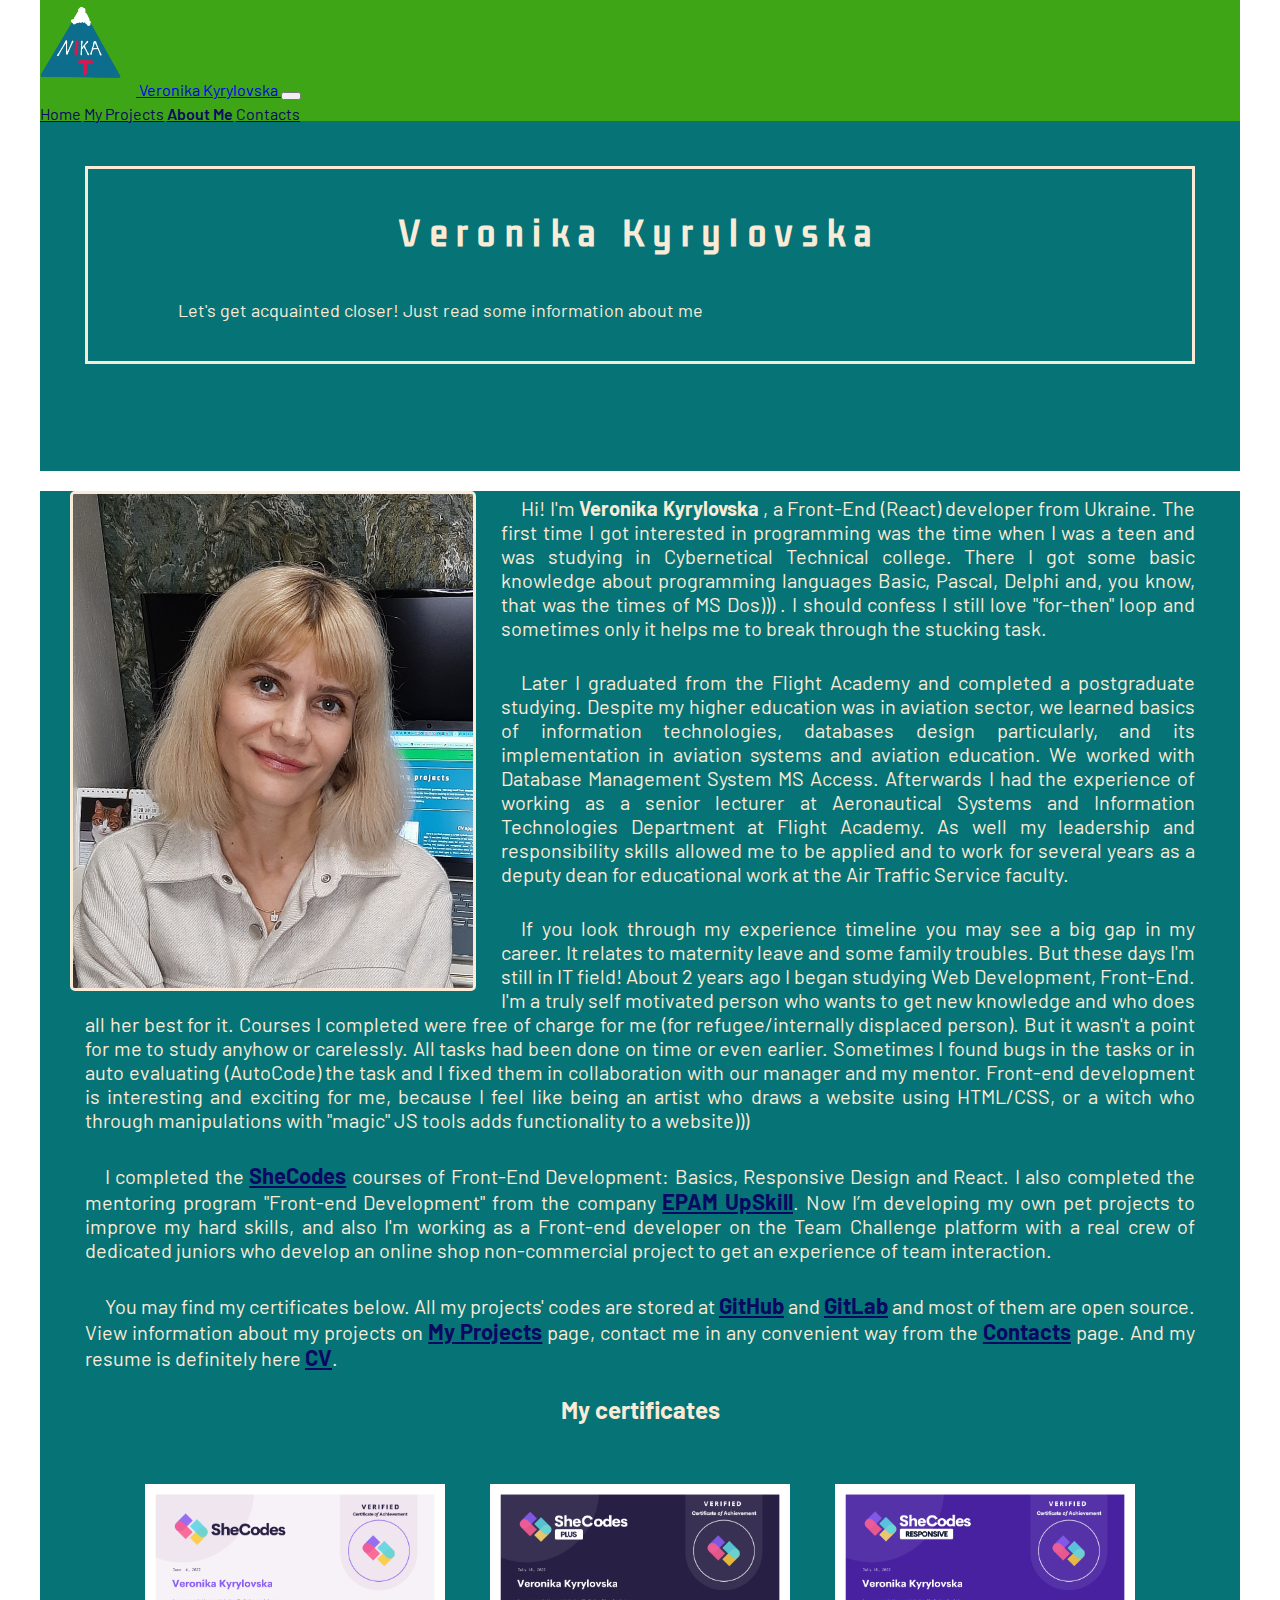
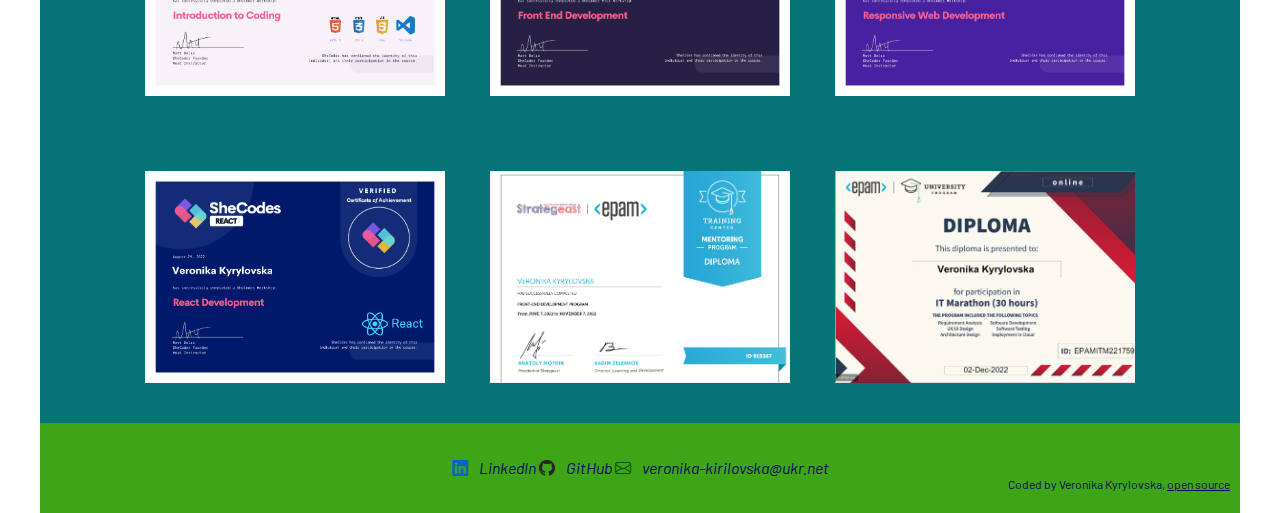
<file: about.html>
<!DOCTYPE html>
<html lang="en">

<head>
    <meta charset="UTF-8">
    <meta http-equiv="X-UA-Compatible" content="IE=edge">
    <meta name="viewport" content="width=device-width, initial-scale=1.0">
    <meta name="description" content="Detailed information about Front-end developer Veronika Kyrylovska" />
    <link rel="icon" href="./images/favicon.ico" />
    <link href="https://cdn.jsdelivr.net/npm/bootstrap@5.2.0-beta1/dist/css/bootstrap.min.css" rel="stylesheet"
        integrity="sha384-0evHe/X+R7YkIZDRvuzKMRqM+OrBnVFBL6DOitfPri4tjfHxaWutUpFmBp4vmVor" crossorigin="anonymous">
    <script src="https://cdn.jsdelivr.net/npm/bootstrap@5.2.0-beta1/dist/js/bootstrap.bundle.min.js"
        integrity="sha384-pprn3073KE6tl6bjs2QrFaJGz5/SUsLqktiwsUTF55Jfv3qYSDhgCecCxMW52nD2"
        crossorigin="anonymous"></script>

    <link rel="preconnect" href="https://fonts.googleapis.com">
    <link rel="preconnect" href="https://fonts.gstatic.com" crossorigin>
    <link href="https://fonts.googleapis.com/css2?family=Kdam+Thmor+Pro&display=swap" rel="stylesheet">
    <link
        href="https://fonts.googleapis.com/css2?family=Barlow:ital,wght@0,100;0,200;0,300;0,400;0,500;0,700;0,800;0,900;1,100;1,200;1,300;1,400;1,500;1,600;1,700;1,800;1,900&display=swap"
        rel="stylesheet">
    <link rel="stylesheet" href="https://cdn.jsdelivr.net/npm/bootstrap-icons@1.8.3/font/bootstrap-icons.css">
    <link rel="stylesheet" href="/src/styles.css">
    <title>Veronika Kyrylovska - information about me</title>
</head>

<body>
    <nav class="navbar navbar-expand-md" style="background-color: #3ea516;">
        <div class="container border border-3">
            <a class="navbar-brand text-white" href="/index.html" title="Go Home">
                <img class="logo" src="/images/logo.png" alt="Logo"> Veronika
                Kyrylovska
            </a>
            <button class="navbar-toggler" type="button" data-bs-toggle="collapse" data-bs-target="#navbarNavAltMarkup"
                aria-controls="navbarNavAltMarkup" aria-expanded="false" aria-label="Toggle navigation">
                <span class="navbar-toggler-icon"></span>
            </button>
            <div class="collapse navbar-collapse" id="navbarNavAltMarkup">
                <div class="navbar-nav">
                    <a class="nav-link active menuItem" aria-current="page" href="/index.html" title="Homepage">Home</a>
                    <a class="nav-link menuItem" href="/Projects.html" title="Veronika's Projects">My Projects</a>
                    <a class="nav-link menuItem activePage" href="/about.html" title="About Veronika">About Me</a>
                    <a class="nav-link menuItem" href="/contact.html" title="Veronika's Contacts">Contacts</a>
                </div>
            </div>
        </div>
    </nav>

    <div class="hero-block heroAbout">
        <div class="heroBordered">
            <h1><span class="firstLetter">Veronika</span> <span class="secondLetter">Kyrylovska</span></h1>
            <p class="inviteText">
                Let's get acquainted closer! Just read some information about me </p>
        </div>
    </div>
    <main>
        <div class="sectionAboutMe">
            <!-- I'm a technically oriented person. -->
            <img class="myPhoto" src="/images/nika.jpg" alt="My photo - Veronika Kyrylovska">
            <p class="aboutInformation">Hi! I'm <strong>Veronika Kyrylovska</strong> , a Front-End (React) developer
                from Ukraine.
                The first time I got interested in programming was the time when I was a teen and was studying
                in Cybernetical Technical college. There I got some basic knowledge about programming languages Basic,
                Pascal, Delphi and, you know, that was the times of MS Dos))) . I should confess I still love
                "for-then" loop and sometimes only it helps me to break through the stucking task.
            </p>
            <p class="aboutInformation">
                Later I graduated from the
                Flight Academy and completed a postgraduate studying. Despite my higher education was in aviation
                sector, we learned
                basics of information technologies, databases design particularly, and its implementation in aviation
                systems and aviation education. We worked with Database Management System MS Access. Afterwards I had
                the
                experience of working as a
                senior lecturer at Aeronautical Systems and Information Technologies Department at Flight Academy. As
                well my leadership and responsibility skills allowed me to be applied and to work for several years
                as a deputy dean for educational work at the Air Traffic Service faculty.</p>
            <p class="aboutInformation">
                If you look through my experience timeline you may see a big gap in my career. It relates to maternity
                leave and some family troubles.
                But these days I'm still in IT field! About 2 years ago I began studying Web
                Development, Front-End. I'm a truly self motivated person who wants
                to get new knowledge and who does all her best for it. Courses I completed were free of charge for me
                (for refugee/internally displaced person). But it wasn't a point for me to study anyhow or carelessly.
                All tasks had been done on time or even earlier. Sometimes I found bugs in the tasks or in auto
                evaluating (AutoCode) the task and I fixed them in collaboration with our manager and my mentor.
                Front-end development is interesting and exciting for me,
                because I feel
                like being an artist who draws a website using HTML/CSS, or a witch who through manipulations with
                "magic" JS tools adds functionality to a website)))</p>
            <p class="aboutInformation">I completed the <a class="inviteLinks" href="https://www.shecodes.io/"
                    title="Go to SheCodes Workshops" target="_blank">SheCodes</a> courses of Front-End Development:
                Basics,
                Responsive Design and React. I also completed the mentoring program "Front-end Development" from the
                company
                <a class="inviteLinks" href="https://training.epam.ua/en/training/3302" title="Go to EPAM"
                    target="_blank">EPAM UpSkill</a>. Now I’m developing my own pet projects to improve my hard skills,
                and also I'm working as a Front-end developer on the Team
                Challenge platform with a real crew of dedicated juniors who develop an online shop non-commercial
                project to get
                an experience of team interaction.

            </p>
            <p class="aboutInformation">You may find my certificates below. All my projects' codes are stored
                at <a class="inviteLinks" href="https://github.com/Veronika-Kyr" title="My open source codes"
                    target="_blank">GitHub</a> and <a class="inviteLinks" href="https://gitlab.com/Veronika-Kyrylovska"
                    title="My open source codes" target="_blank">GitLab</a> and most of
                them are open source. View information about my
                projects on <a class="inviteLinks" href="/Projects.html" title="Go to My Projects page">My Projects</a>
                page, contact
                me in any convenient way from the <a class="inviteLinks" href="/contact.html"
                    title="Go to My Contacts page">Contacts</a> page. And my resume is definitely here <a
                    class="inviteLinks"
                    href="https://drive.google.com/file/d/12EmoYhhVKfuI4SadDQHAl-aeDLQKo3bp/view?usp=share_link"
                    title="Resume" target="_blank">CV</a>.</p>
            <h2>My certificates</h2>
            <div class="containerCertificate">
                <img class="imageCert" src="/images/result_basic.png" alt="SheCodes Basic Certificate">
                <img class="imageCert" src="/images/result_plus.png" alt="SheCodes Plus Certificate">
                <img class="imageCert" src="/images/result-respons.png" alt="SheCodes Responsive Certificate">
                <img class="imageCert" src="/images/result-react.png" alt="SheCodes React Certificate">
                <img class="imageCert" src="/images/diplomaUpSkill.png" alt="Diploma of EPAM">
                <img class="imageCert" src="/images/CertMarathon.png" alt="Certificate of EPAM Marathon">
            </div>

        </div>
    </main>




    <footer>
        <div class="footer">
            <div class="socialMedialinks">
                <i class="bi bi-linkedin pe-4 me-3" style="color: #0A66C2"> <a class="footerLinks"
                        href="https://www.linkedin.com/in/veronika-kyrylovska-b97234244/"
                        title="Veronika Kyrylovska on LinkedIn" target="_blank">LinkedIn</a> </i>
                <i class="bi bi-github pe-4 me-3" style="color: rgb(41, 34, 37)"> <a class="footerLinks"
                        href="https://github.com/Veronika-Kyr?tab=repositories" title="Veronika Kyrylovska on GitHub"
                        target="_blank">GitHub</a>
                </i>
                <i class="bi bi-envelope" style="color: rgb(8, 81, 4)"> <a class="footerLinks"
                        href="mailto:veronika-kirilovska@ukr.net" title="Send me email">
                        veronika-kirilovska@ukr.net</a> </i>
            </div>
            <p class="footerMail"> </p>
            <p class="aboutCoded"> Coded by Veronika Kyrylovska, <a href="https://github.com/Veronika-Kyr/Portfolio"
                    style="color: rgb(9, 9, 98);" target="_blank">open
                    source</a></p>
        </div>
        </div>
    </footer>

</body>

</html>
</file>
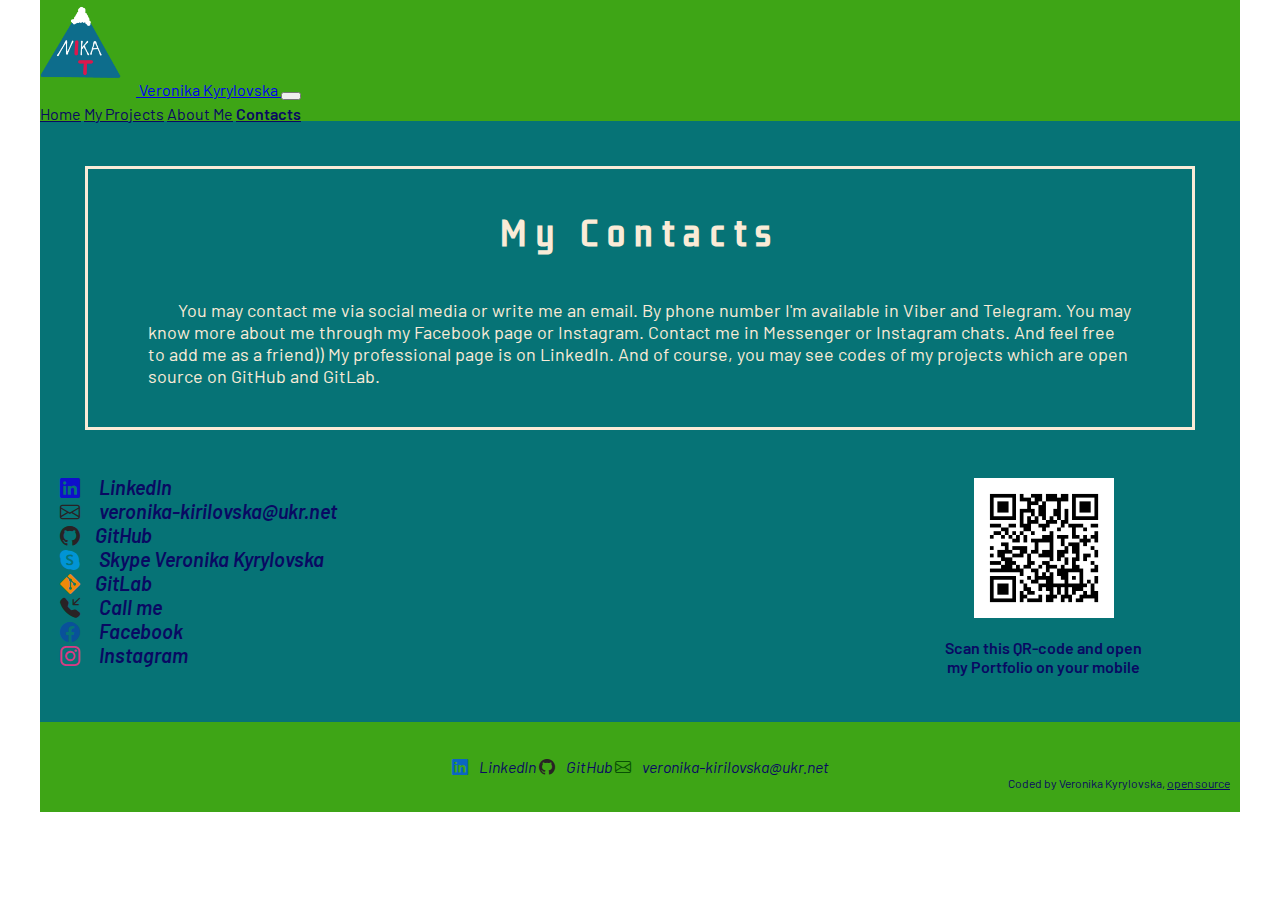
<file: contact.html>
<!DOCTYPE html>
<html lang="en">

<head>
    <meta charset="UTF-8">
    <meta http-equiv="X-UA-Compatible" content="IE=edge">
    <meta name="viewport" content="width=device-width, initial-scale=1.0">
    <meta name="description" content="Detailed contact information about Front-end developer Veronika Kyrylovska" />

    <link rel="icon" href="./images/favicon.ico" />
    <link href="https://cdn.jsdelivr.net/npm/bootstrap@5.2.0-beta1/dist/css/bootstrap.min.css" rel="stylesheet"
        integrity="sha384-0evHe/X+R7YkIZDRvuzKMRqM+OrBnVFBL6DOitfPri4tjfHxaWutUpFmBp4vmVor" crossorigin="anonymous">
    <script src="https://cdn.jsdelivr.net/npm/bootstrap@5.2.0-beta1/dist/js/bootstrap.bundle.min.js"
        integrity="sha384-pprn3073KE6tl6bjs2QrFaJGz5/SUsLqktiwsUTF55Jfv3qYSDhgCecCxMW52nD2"
        crossorigin="anonymous"></script>

    <link rel="preconnect" href="https://fonts.googleapis.com">
    <link rel="preconnect" href="https://fonts.gstatic.com" crossorigin>
    <link href="https://fonts.googleapis.com/css2?family=Kdam+Thmor+Pro&display=swap" rel="stylesheet">
    <link
        href="https://fonts.googleapis.com/css2?family=Barlow:ital,wght@0,100;0,200;0,300;0,400;0,500;0,700;0,800;0,900;1,100;1,200;1,300;1,400;1,500;1,600;1,700;1,800;1,900&display=swap"
        rel="stylesheet">
    <link rel="stylesheet" href="https://cdn.jsdelivr.net/npm/bootstrap-icons@1.8.3/font/bootstrap-icons.css">
    <link rel="stylesheet" href="/src/styles.css">
    <title>My Contacts - let's get in touch</title>
</head>

<body>
    <nav class="navbar navbar-expand-md" style="background-color: #3ea516;">
        <div class="container border border-3">
            <a class="navbar-brand text-white" href="/index.html" title="Go Home">
                <img class="logo" src="/images/logo.png" alt="Logo"> Veronika
                Kyrylovska
            </a>
            <button class="navbar-toggler" type="button" data-bs-toggle="collapse" data-bs-target="#navbarNavAltMarkup"
                aria-controls="navbarNavAltMarkup" aria-expanded="false" aria-label="Toggle navigation">
                <span class="navbar-toggler-icon"></span>
            </button>
            <div class="collapse navbar-collapse" id="navbarNavAltMarkup">
                <div class="navbar-nav">
                    <a class="nav-link active menuItem" aria-current="page" href="/index.html" title="Homepage">Home</a>
                    <a class="nav-link menuItem" href="/Projects.html" title="Veronika's Projects">My Projects</a>
                    <a class="nav-link menuItem" href="/about.html" title="About Veronika">About Me</a>
                    <a class="nav-link menuItem activePage" href="/contact.html"
                        title="Veronika's Contacts">Contacts</a>
                </div>
            </div>
        </div>
    </nav>

    <div class="hero-block heroContact">
        <div class="heroBordered">
            <h1><span class="firstLetter">My</span> <span class="secondLetter">Contacts</span> </h1>
            <p class="inviteText">
                You may contact me via social media or write me an email. By phone number I'm available in Viber and
                Telegram. You may know more about me
                through my Facebook
                page or Instagram. Contact me in Messenger or Instagram chats. And
                feel free to add me as a friend)) My professional page is on LinkedIn. And of course, you may
                see codes of my projects which are open source on GitHub and GitLab.
            </p>
        </div>
    </div>
    <main>
        <div class="contactSection">
            <div class="container forContacts">

                <div class="row ms-2 me-4">
                    <div class="col pt-2">
                        <i class="bi bi-linkedin pe-4 me-3" style="color: rgb(15, 15, 203); font-size: 20px"> <a
                                class="contactLinks" href="https://www.linkedin.com/in/veronika-kyrylovska-b97234244/"
                                title="Veronika Kyrylovska on LinkedIn" target="_blank">LinkedIn</a>
                        </i>
                    </div>
                    <div class="col pt-2">
                        <i class="bi bi-envelope" style="color: rgb(41, 34, 37); font-size: 20px"> <a class="
                            contactLinks" href="mailto:veronika-kirilovska@ukr.net"
                                title="Send me email">veronika-kirilovska@ukr.net</a></i>
                    </div>

                </div>

                <div class="row ms-3 me-4">
                    <div class="col pt-2">
                        <i class="bi bi-github" style="color: rgb(41, 34, 37); font-size: 20px"><a class="contactLinks"
                                href="https://github.com/Veronika-Kyr" title="Veronika Kyrylovska on GitHub"
                                target="_blank">GitHub</a></i>
                    </div>
                    <div class="col pt-2">
                        <i class="bi bi-skype" style="color: #0194D5; font-size: 20px"> <a class="contactLinks"
                                href="callto:Veronika Kyrylovska" title="Veronika Kyrylovska on Skype" target="_blank">
                                Skype Veronika Kyrylovska</a> </i>
                    </div>
                </div>

                <div class="row ms-3 me-4">
                    <div class="col pt-2">
                        <i class="bi bi-git" style="color: rgb(240, 137, 10); font-size: 20px"><a class="contactLinks"
                                href="https://gitlab.com/?sort=latest_activity_desc"
                                title="Veronika Kyrylovska on GitLab" target="_blank">GitLab</a></i>
                    </div>
                    <div class="col pt-2">
                        <i class="bi bi-telephone-inbound-fill" style="color: rgb(41, 34, 37); font-size: 20px"> <a
                                class="contactLinks" href="tel:+380662273840" title="Veronika Kyrylovska phone number"
                                target="_blank">
                                Call me</a> </i>
                    </div>
                </div>

                <div class="row ms-3 me-4">
                    <div class="col pt-2">
                        <i class="bi bi-facebook pe-4 me-3" style="color: #09519a; font-size: 20px"> <a
                                class="contactLinks" href="https://www.facebook.com/veronika.kirilovska/"
                                title="Veronika Kyrylovska on Facebook" target="_blank">Facebook</a>
                        </i>
                    </div>
                    <div class="col pt-2">
                        <i class="bi bi-instagram" style="color: rgb(216, 58, 132); font-size: 20px"> <a
                                class="contactLinks" href="https://www.instagram.com/veronika_kyrylovska/"
                                title="Veronika Kyrylovska on Instagram" target="_blank">
                                Instagram</a> </i>

                    </div>
                </div>

            </div>
            <div class="qrCode"> <img class="img-fluid shadow p-3 rounded-2 code" src="/images/frame.png"
                    alt="QR code for this Portfolio website">
                <p class="qrDescription">Scan this QR-code and open my Portfolio on your mobile</p>
            </div>

        </div>
        <!--<i class="bi bi-gitlab"></i>-->

    </main>


    <footer>
        <div class="footer">
            <div class="socialMedialinks">
                <i class="bi bi-linkedin pe-4 me-3" style="color: #0A66C2"> <a class="footerLinks"
                        href="https://www.linkedin.com/in/veronika-kyrylovska-b97234244/"
                        title="Veronika Kyrylovska on LinkedIn" target="_blank">LinkedIn</a> </i>
                <i class="bi bi-github pe-4 me-3" style="color: rgb(41, 34, 37)"> <a class="footerLinks"
                        href="https://github.com/Veronika-Kyr?tab=repositories" title="Veronika Kyrylovska on GitHub"
                        target="_blank">GitHub</a>
                </i>
                <i class="bi bi-envelope" style="color: rgb(8, 81, 4)"> <a class="footerLinks"
                        href="mailto:veronika-kirilovska@ukr.net" title="Send me email">
                        veronika-kirilovska@ukr.net</a> </i>
            </div>
            <p class="footerMail"> </p>
            <p class="aboutCoded"> Coded by Veronika Kyrylovska, <a href="https://github.com/Veronika-Kyr/Portfolio"
                    style="color: rgb(9, 9, 98);" target="_blank">open
                    source</a></p>
        </div>
    </footer>


</body>

</html>
</file>
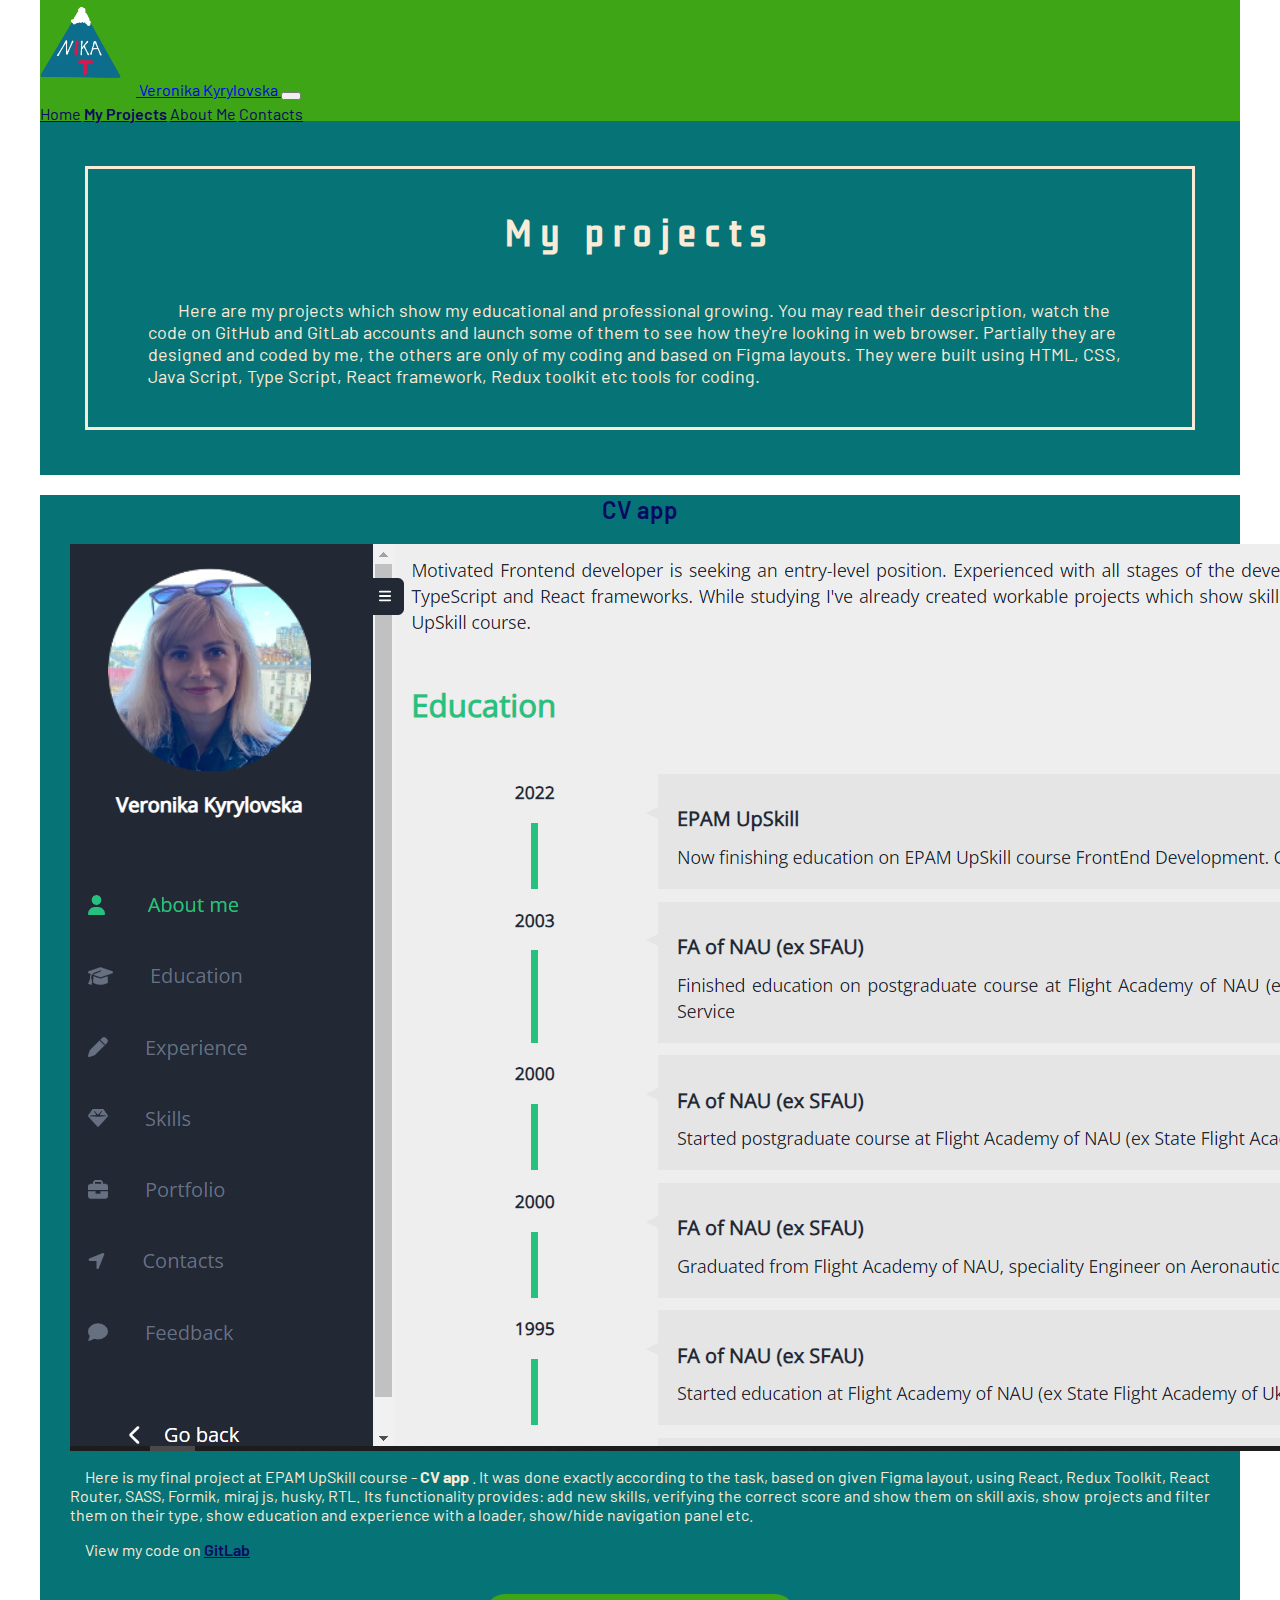
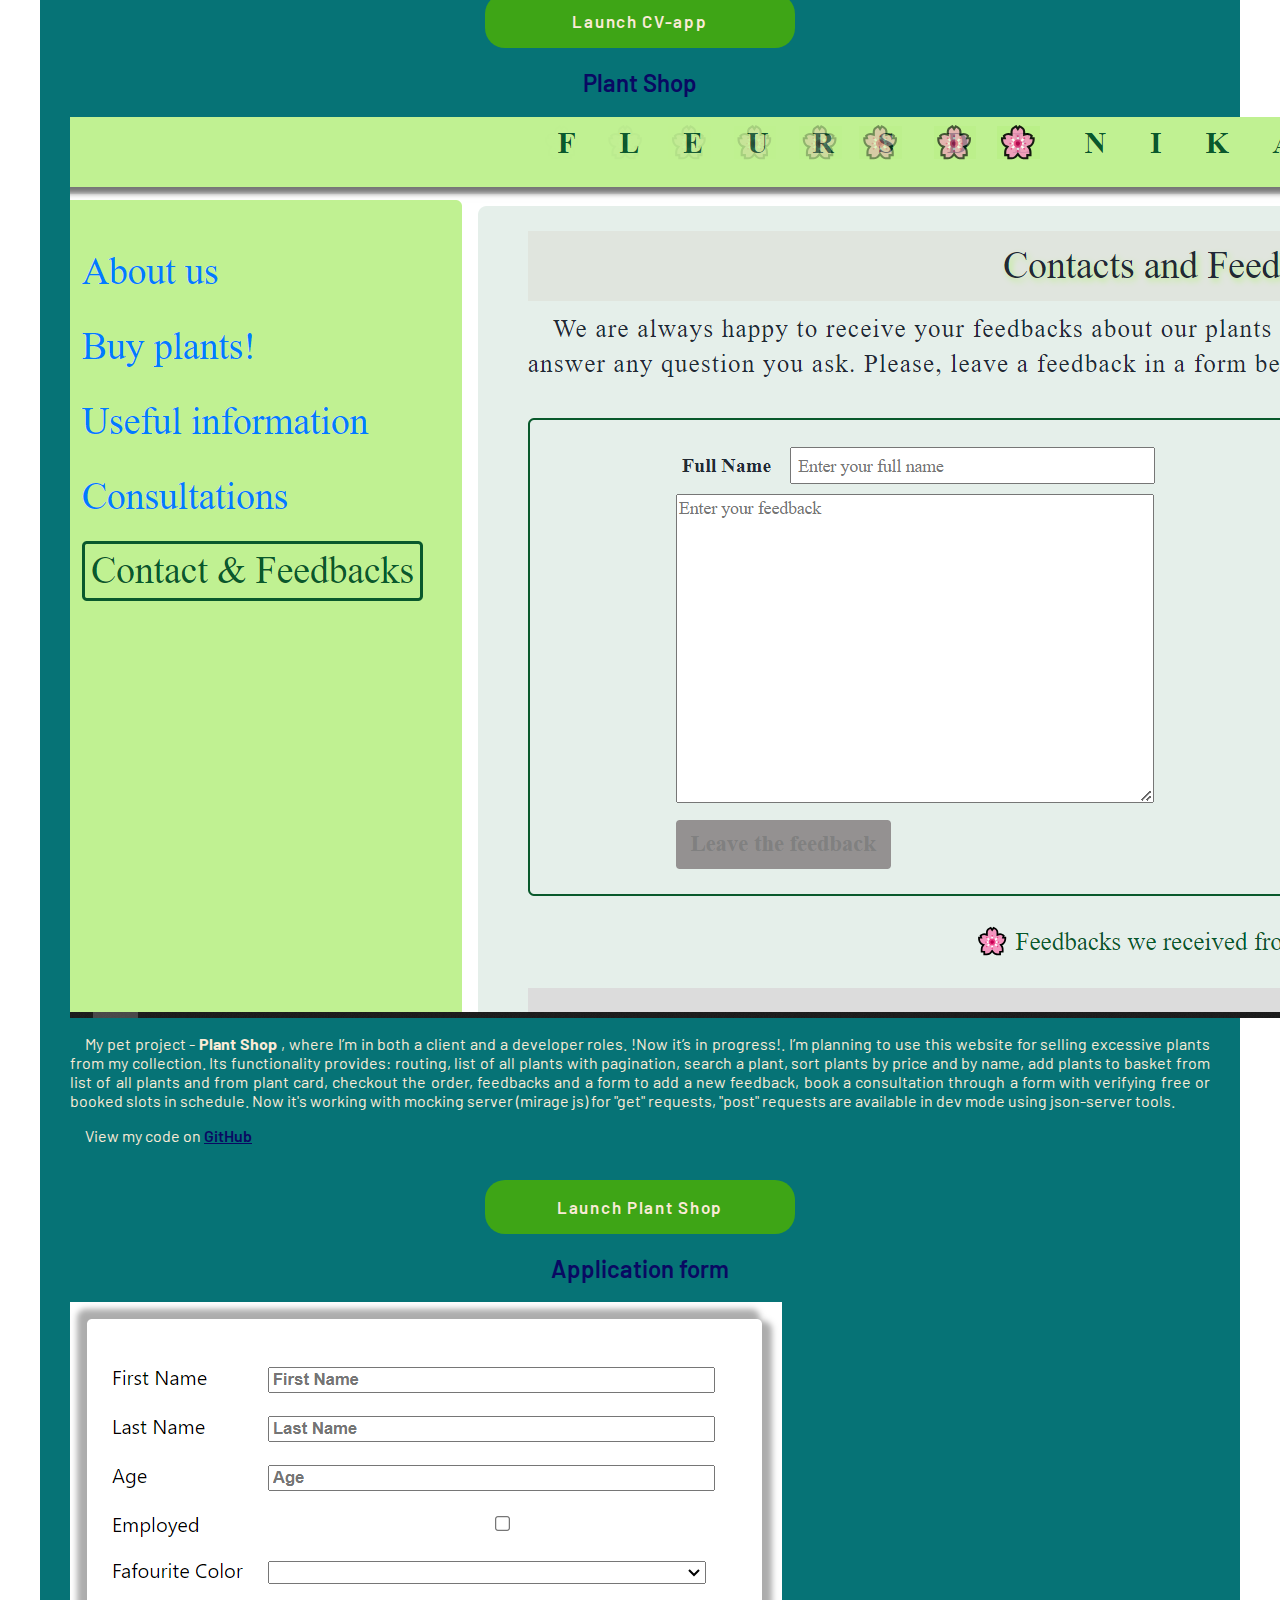
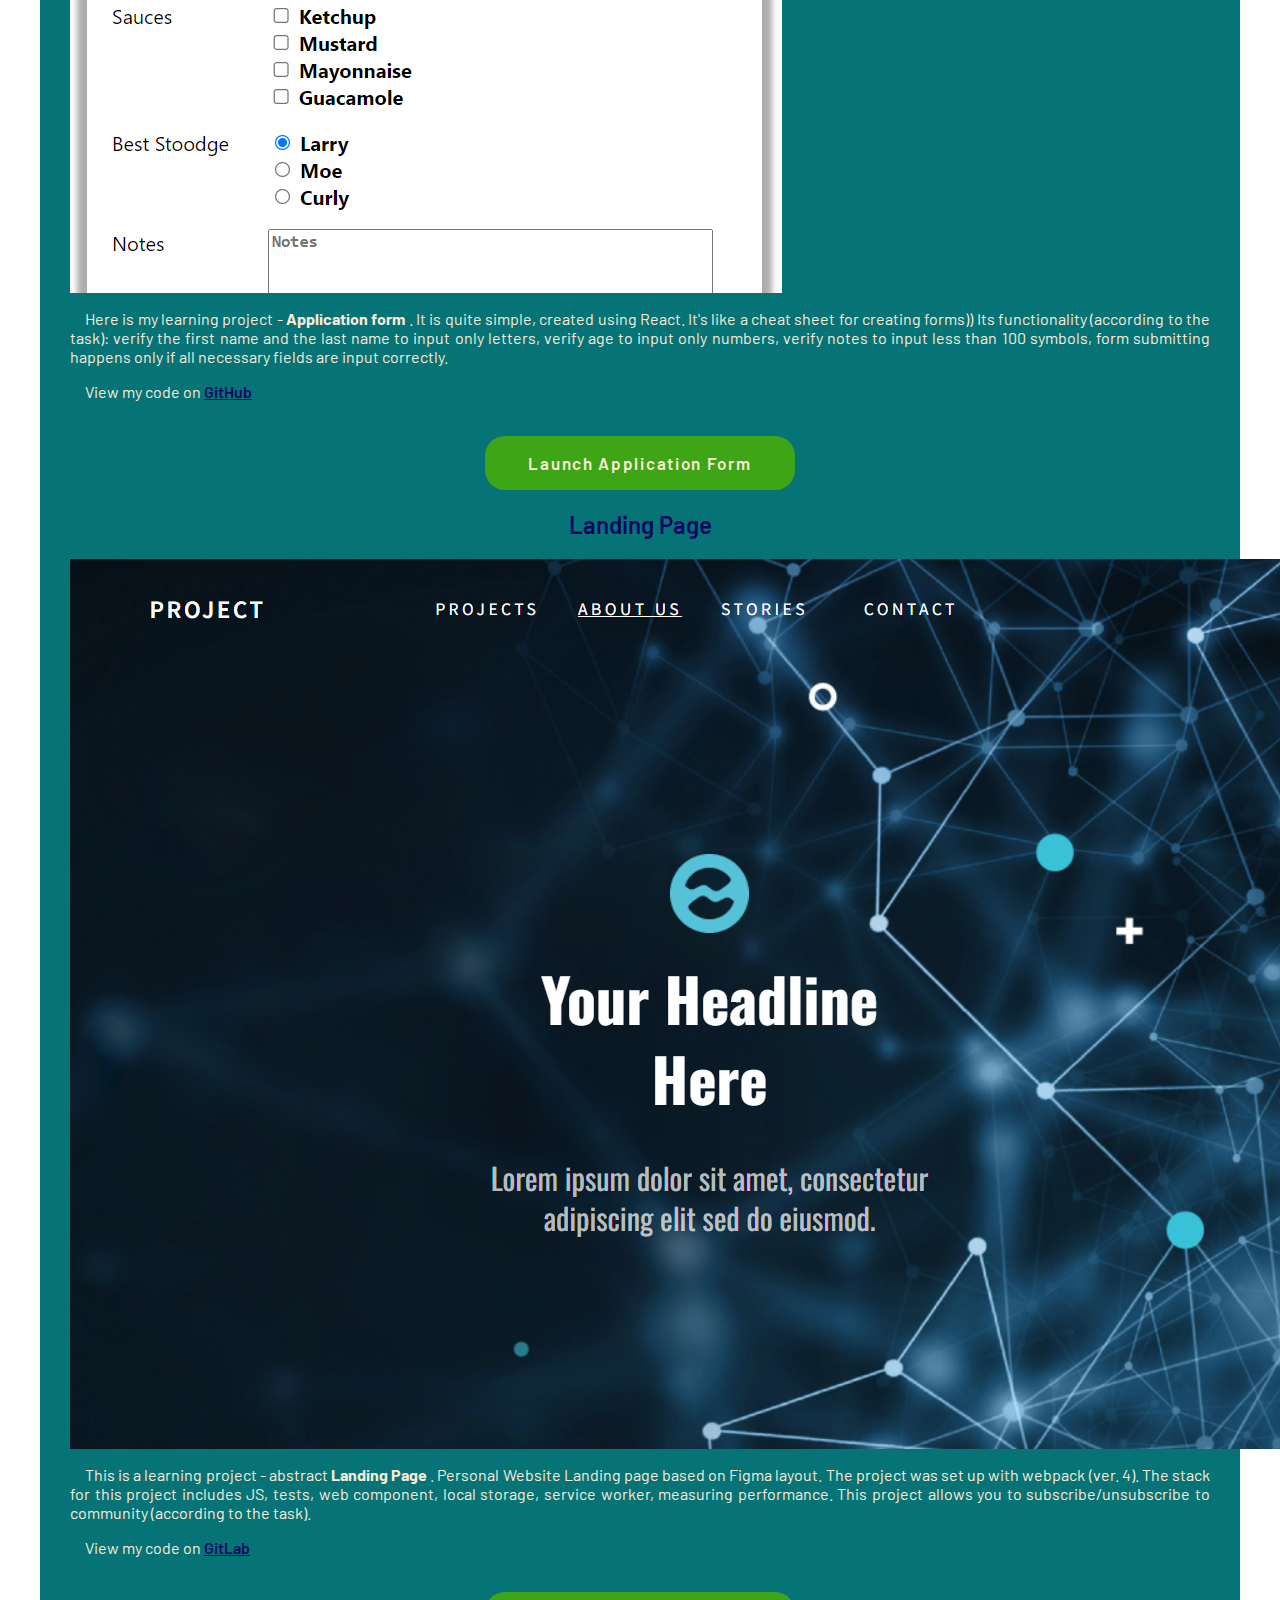
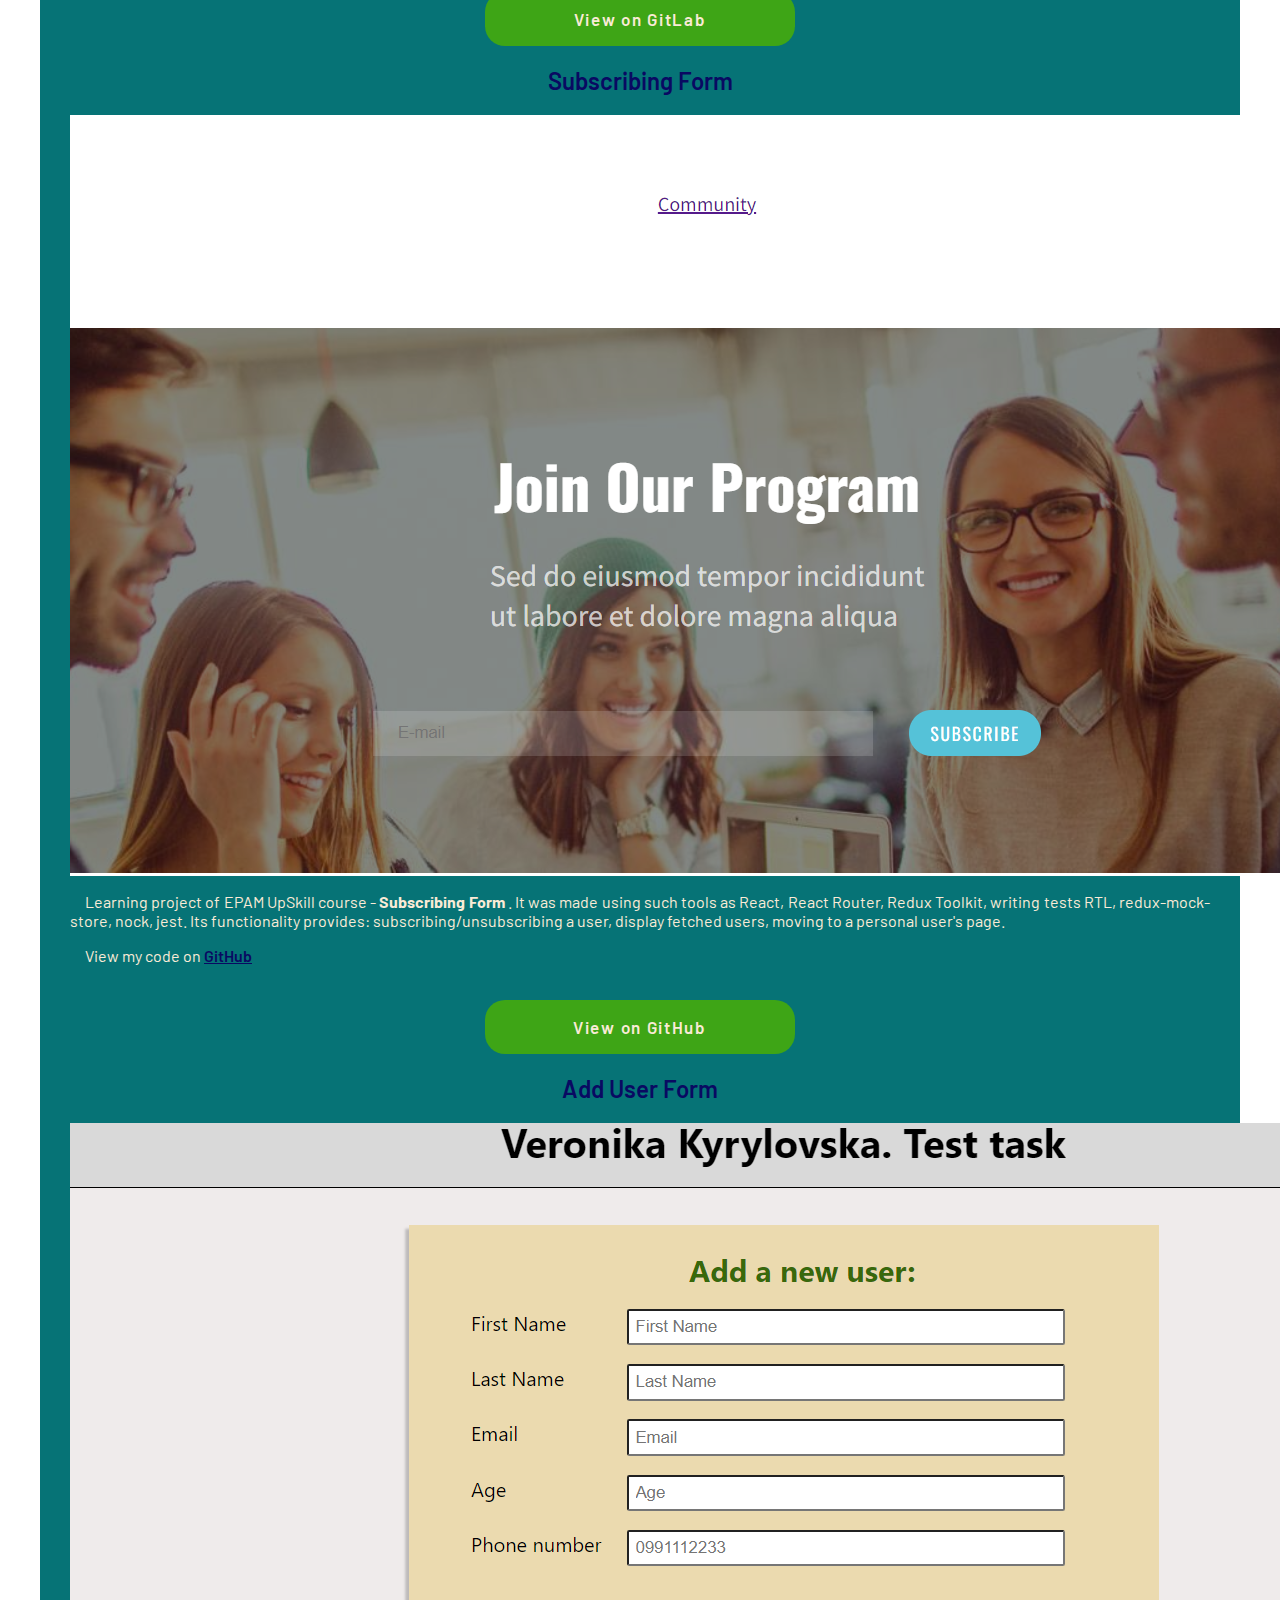
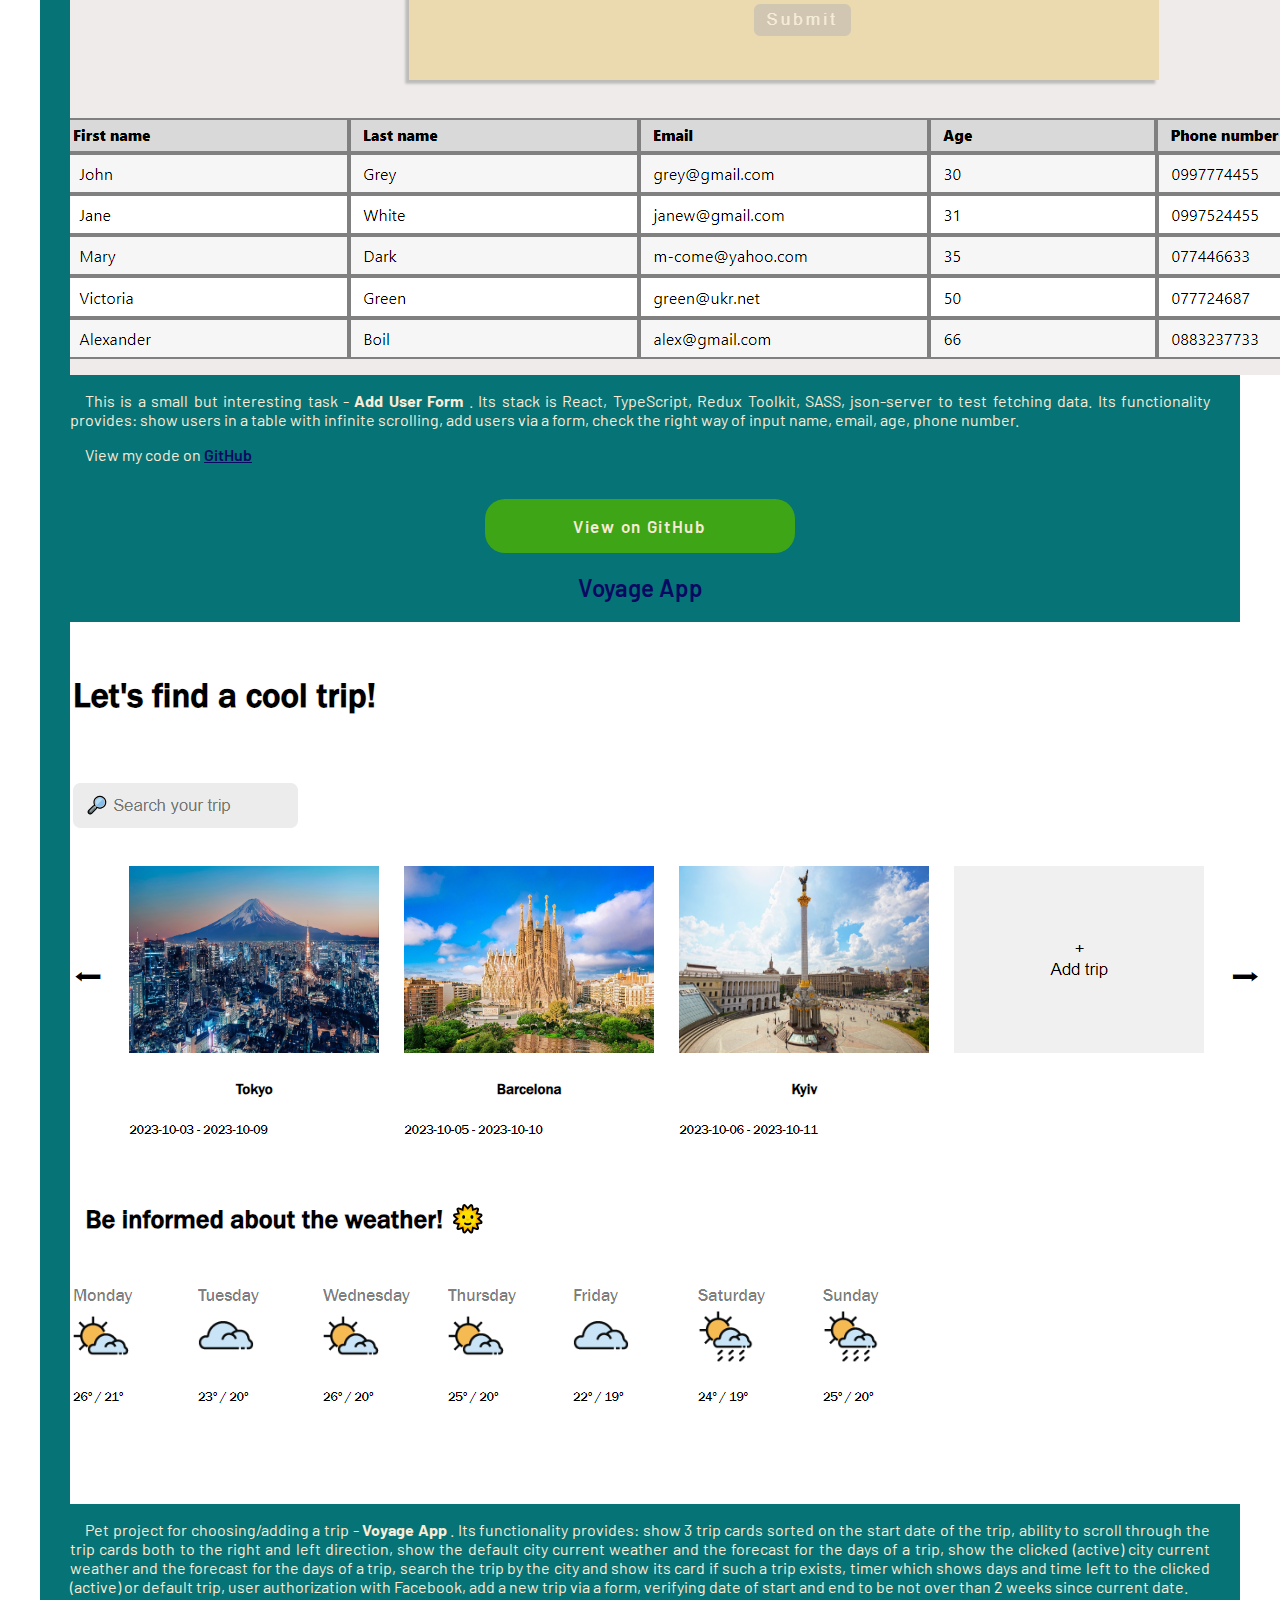
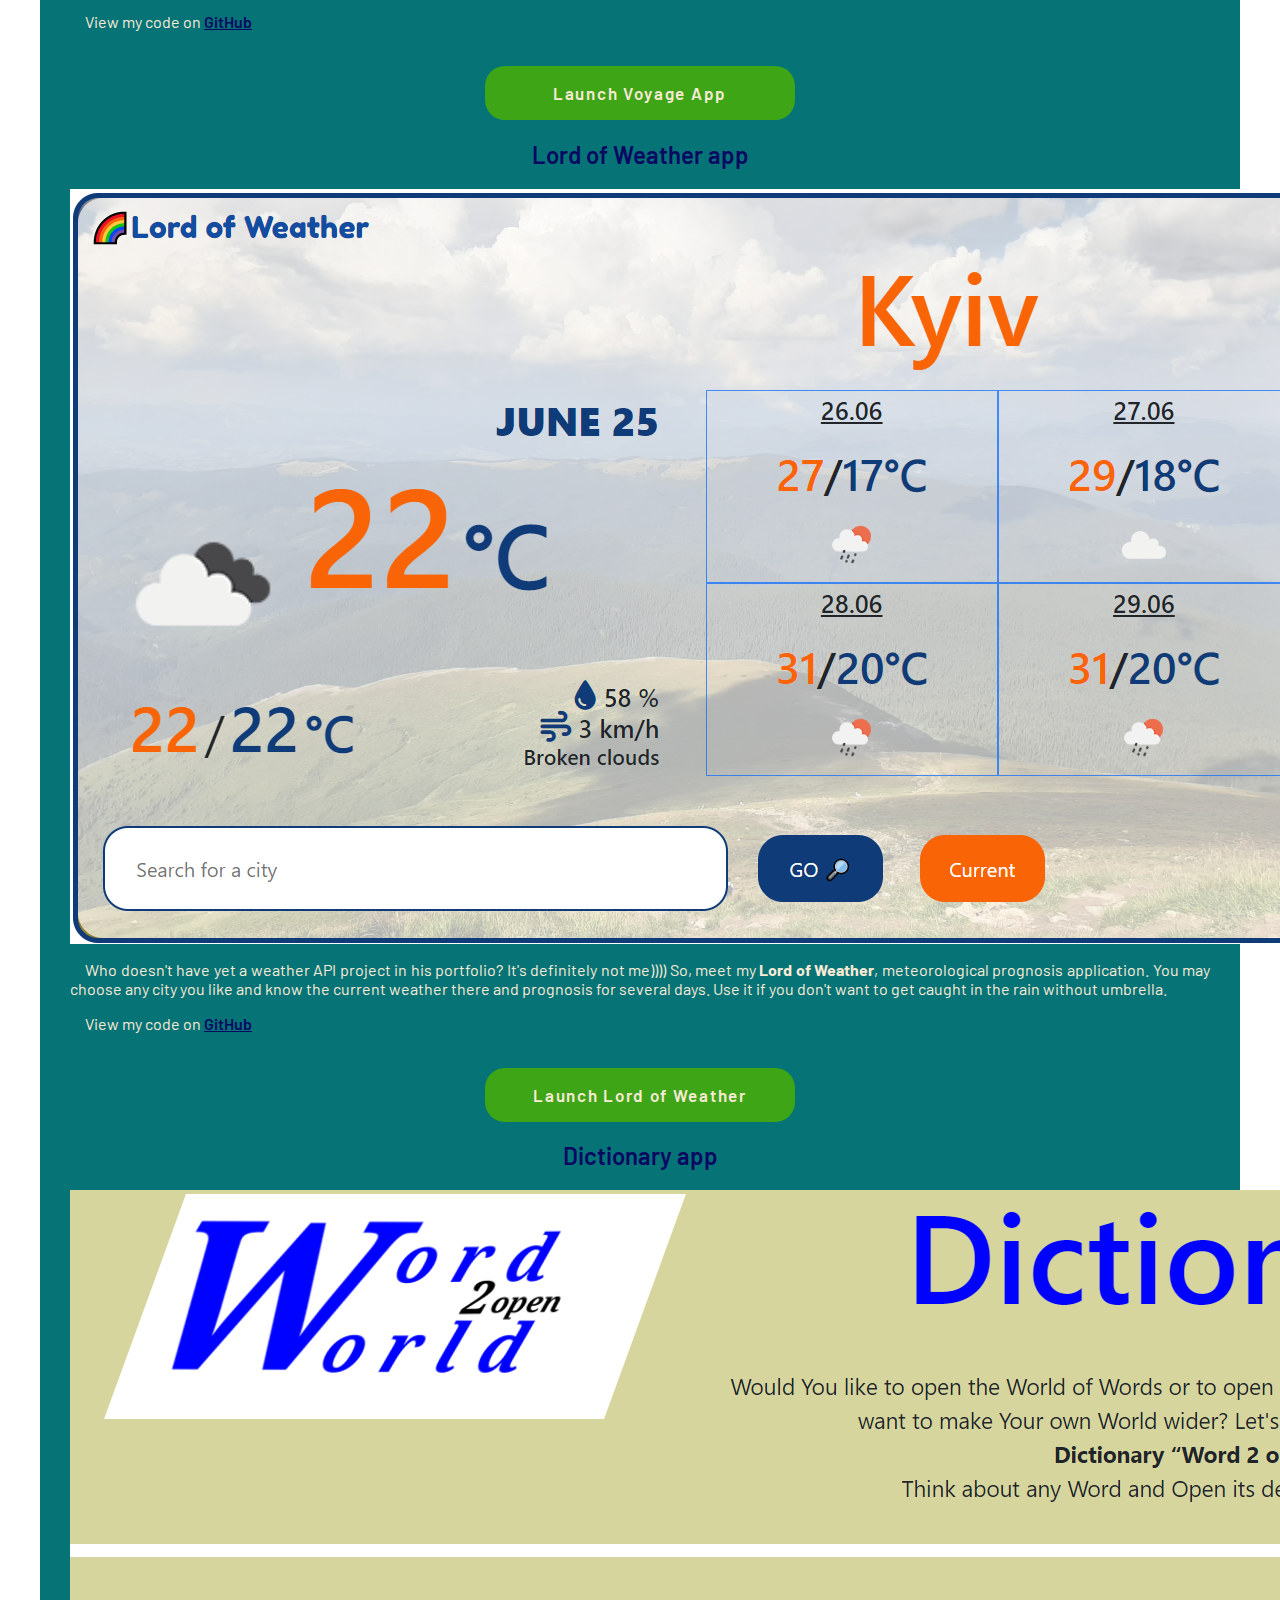
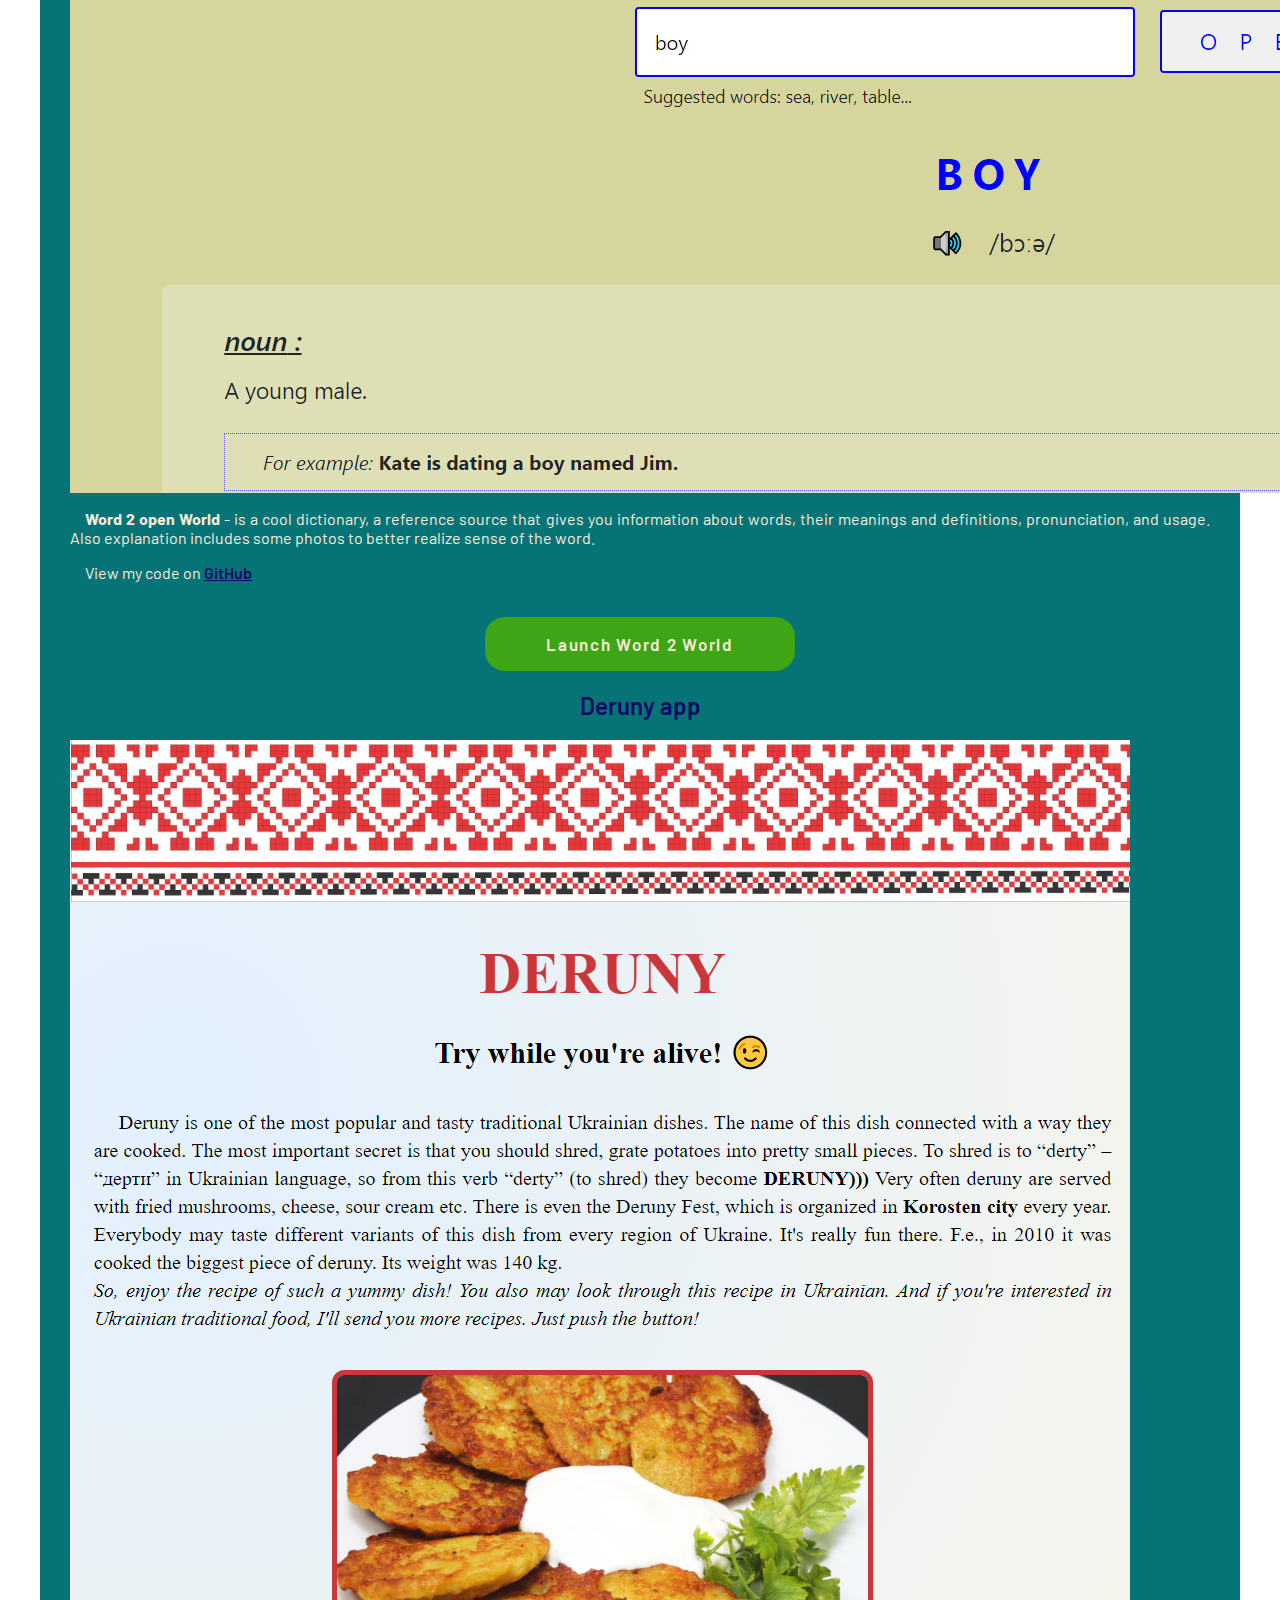
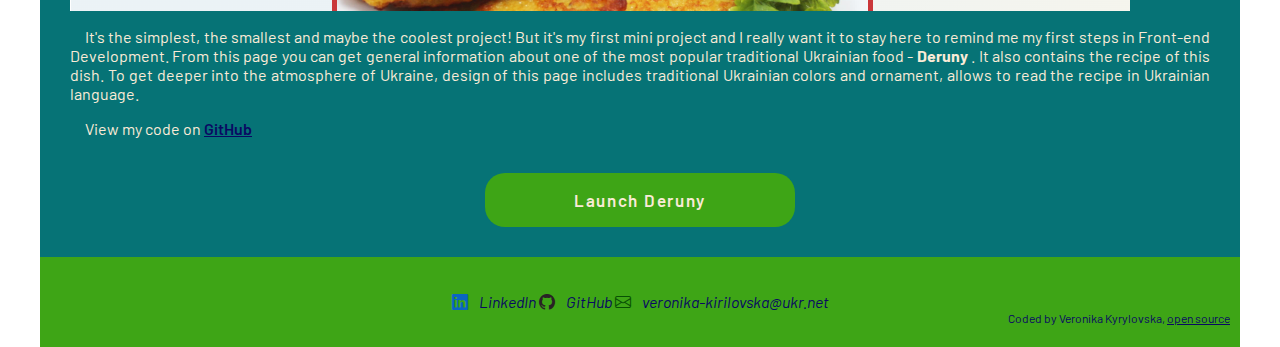
<file: Projects.html>
<!DOCTYPE html>
<html lang="en">

<head>
    <meta charset="UTF-8">
    <meta http-equiv="X-UA-Compatible" content="IE=edge">
    <meta name="viewport" content="width=device-width, initial-scale=1.0">
    <meta name="description"
        content="Here is the information about projects of Front-end developer Veronika Kyrylovska. It containes the description and launch buttons to try them" />

    <link rel="icon" href="./images/favicon.ico" />
    <link href="https://cdn.jsdelivr.net/npm/bootstrap@5.2.0-beta1/dist/css/bootstrap.min.css" rel="stylesheet"
        integrity="sha384-0evHe/X+R7YkIZDRvuzKMRqM+OrBnVFBL6DOitfPri4tjfHxaWutUpFmBp4vmVor" crossorigin="anonymous">
    <script src="https://cdn.jsdelivr.net/npm/bootstrap@5.2.0-beta1/dist/js/bootstrap.bundle.min.js"
        integrity="sha384-pprn3073KE6tl6bjs2QrFaJGz5/SUsLqktiwsUTF55Jfv3qYSDhgCecCxMW52nD2"
        crossorigin="anonymous"></script>

    <link rel="preconnect" href="https://fonts.googleapis.com">
    <link rel="preconnect" href="https://fonts.gstatic.com" crossorigin>
    <link href="https://fonts.googleapis.com/css2?family=Kdam+Thmor+Pro&display=swap" rel="stylesheet">
    <link
        href="https://fonts.googleapis.com/css2?family=Barlow:ital,wght@0,100;0,200;0,300;0,400;0,500;0,700;0,800;0,900;1,100;1,200;1,300;1,400;1,500;1,600;1,700;1,800;1,900&display=swap"
        rel="stylesheet">
    <link rel="stylesheet" href="https://cdn.jsdelivr.net/npm/bootstrap-icons@1.8.3/font/bootstrap-icons.css">
    <link rel="stylesheet" href="/src/styles.css">
    <title>My Projects with descriptions and active links</title>
</head>

<body>
    <nav class="navbar navbar-expand-md" style="background-color: #3ea516;">
        <div class="container border border-3">
            <a class="navbar-brand text-white" title="Go Home" href="/index.html">
                <img class="logo" src="/images/logo.png" alt="Logo"> Veronika
                Kyrylovska
            </a>
            <button class="navbar-toggler" type="button" data-bs-toggle="collapse" data-bs-target="#navbarNavAltMarkup"
                aria-controls="navbarNavAltMarkup" aria-expanded="false" aria-label="Toggle navigation">
                <span class="navbar-toggler-icon"></span>
            </button>
            <div class="collapse navbar-collapse" id="navbarNavAltMarkup">
                <div class="navbar-nav">
                    <a class="nav-link active menuItem" aria-current="page" href="/index.html" title="Homepage">Home</a>
                    <a class="nav-link menuItem activePage" href="/Projects.html" title="Veronika's Projects">My
                        Projects</a>
                    <a class="nav-link menuItem" href="/about.html" title="About Veronika">About Me</a>
                    <a class="nav-link menuItem" href="/contact.html" title="Veronika's Contacts">Contacts</a>
                </div>
            </div>
        </div>
    </nav>

    <div class="hero-block heroProject">
        <div class="heroBordered">
            <h1><span class="firstLetter">My</span> <span class="secondLetter">projects</span> </h1>
            <p class="inviteText">
                Here are my projects which show my educational and professional growing. You may read their description,
                watch the code on GitHub and GitLab accounts
                and launch some of them to see how they're looking in web browser. Partially they are designed and coded
                by me,
                the others are only of my coding and based on Figma layouts. They were built using HTML, CSS, Java
                Script, Type Script, React framework, Redux toolkit etc tools for coding.
            </p>
        </div>
    </div>

    <main>
        <div class="sectionApplications">
            <div class="container">
                <div class="row mb-4">
                    <h2 class="mt-1 mb-3 appHeading">CV app</h2>
                    <div class="col-sm-6 mt-4 mb-3 d-sm-none d-md-block imgProject">
                        <img class="img-fluid shadow p-3 rounded-2" src="/images/cv-app.png"
                            alt="screen of application CV">
                    </div>
                    <div class="col-sm-6 mt-4 mb-3">

                        <p class="appDescription">
                            Here is my final project at EPAM UpSkill course - <strong>CV
                                app</strong> . It was done exactly according to the task, based on given Figma layout,
                            using React, Redux Toolkit, React Router, SASS, Formik, miraj js, husky, RTL. Its
                            functionality provides:
                            add new skills, verifying the correct score and show them on skill axis,
                            show projects and filter them on their type,
                            show education and experience with a loader,
                            show/hide navigation panel etc. </p>
                        <p class="appDescription gitLink"> View my code on <a class="myProjects-link"
                                href="https://gitlab.com/Veronika-Kyrylovska/cv-app" target="_blank"
                                title="Project on GitLab">GitLab</a>
                        </p>
                        <div class="navigation-links-app">
                            <a class="launch-link" href="https://cv-app-coral.vercel.app/innerpage" target="_blank"
                                title="Try CV application">Launch
                                CV-app</a>
                        </div>
                    </div>
                </div>
                <div class="row mb-4">
                    <h2 class="mt-1 mb-3 appHeading">Plant Shop</h2>
                    <div class="col-sm-6 mt-4 mb-3 d-sm-none d-md-block imgProject">
                        <img class="img-fluid shadow p-3 rounded-2" src="/images/plantShop.png"
                            alt="screen of application Plant Shop">
                    </div>
                    <div class="col-sm-6 mt-4 mb-3">

                        <p class="appDescription">
                            My pet project - <strong>Plant Shop</strong> , where I’m in both a client and a developer
                            roles. !Now it’s in progress!. I’m planning to use this website for selling excessive plants
                            from my collection. Its
                            functionality provides:
                            routing,
                            list of all plants with pagination,
                            search a plant,
                            sort plants by price and by name,
                            add plants to basket from list of all plants and from plant card,
                            checkout the order,
                            feedbacks and a form to add a new feedback,
                            book a consultation through a form with verifying free or booked slots in schedule. Now it's
                            working with mocking server (mirage js) for "get" requests, "post" requests are available in
                            dev mode using json-server tools.</p>
                        <p class="appDescription gitLink"> View my code on <a class="myProjects-link"
                                href="https://github.com/Veronika-Kyr/shop-app" target="_blank"
                                title="Project on GitHub">GitHub</a>
                        </p>
                        <div class="navigation-links-app">
                            <a class="launch-link" href="https://shop-app-puce.vercel.app/about" target="_blank"
                                title="Try Plant Shop application">Launch
                                Plant Shop</a>
                        </div>
                    </div>
                </div>
                <div class="row mb-4">
                    <h2 class="mt-1 mb-3 appHeading">Application form</h2>
                    <div class="col-sm-6 mt-4 mb-3 d-sm-none d-md-block imgProject">
                        <img class="img-fluid shadow p-3 rounded-2" src="/images/app-form.png"
                            alt="screen of Application form">
                    </div>
                    <div class="col-sm-6 mt-4 mb-3">
                        <p class="appDescription">
                            Here is my learning project - <strong>Application form</strong> . It is quite simple,
                            created
                            using React. It's like a cheat sheet for creating forms)) Its functionality (according to
                            the task):
                            verify the first name and the last name to input only letters,
                            verify age to input only numbers,
                            verify notes to input less than 100 symbols,
                            form submitting happens only if all necessary fields are input correctly.</p>
                        <p class="appDescription gitLink"> View my code on <a class="myProjects-link"
                                href="https://github.com/Veronika-Kyr/forms1-app" target="_blank"
                                title="Project on GitHub">GitHub</a>
                        </p>
                        <div class="navigation-links-app">
                            <a class="launch-link" href="https://forms1-app.vercel.app/" target="_blank"
                                title="Try Application Form">Launch
                                Application Form</a>
                        </div>
                    </div>
                </div>
                <div class="row mb-4">
                    <h2 class="mt-1 mb-3 appHeading">Landing Page</h2>
                    <div class="col-sm-6 mt-4 mb-3 d-sm-none d-md-block imgProject">
                        <img class="img-fluid shadow p-3 rounded-2" src="/images/landing.png"
                            alt="screen of application Landing Page">
                    </div>
                    <div class="col-sm-6 mt-4 mb-3">
                        <p class="appDescription">
                            This is a learning project - abstract <strong>Landing Page</strong> . Personal Website
                            Landing page based on Figma layout. The project was
                            set up with webpack (ver. 4). The stack for this project includes JS, tests, web component,
                            local storage, service worker, measuring performance.
                            This project allows you to subscribe/unsubscribe to community (according to the task).</p>
                        <p class="appDescription gitLink"> View my code on <a class="myProjects-link"
                                href="https://gitlab.com/Veronika-Kyrylovska/personal-website" target="_blank"
                                title="Project on GitLab">GitLab</a>
                        </p>
                        <div class="navigation-links-app">
                            <a class="launch-link" href="https://gitlab.com/Veronika-Kyrylovska/personal-website"
                                target="_blank" title="Open source code">View on GitLab</a>
                        </div>
                    </div>
                </div>
                <div class="row mb-4">
                    <h2 class="mt-1 mb-3 appHeading">Subscribing Form</h2>
                    <div class="col-sm-6 mt-4 mb-3 d-sm-none d-md-block imgProject">
                        <img class="img-fluid shadow p-3 rounded-2" src="/images/subscribe.png"
                            alt="screen of application Subscribing Form">
                    </div>
                    <div class="col-sm-6 mt-4 mb-3">
                        <p class="appDescription">
                            Learning project of EPAM UpSkill course - <strong>Subscribing Form</strong> . It was made
                            using such tools as
                            React, React Router, Redux Toolkit, writing tests RTL, redux-mock-store, nock, jest.
                            Its
                            functionality provides:
                            subscribing/unsubscribing a user,
                            display fetched users,
                            moving to a personal user's page.</p>
                        <p class="appDescription gitLink"> View my code on <a class="myProjects-link"
                                href="https://github.com/Veronika-Kyr/subscribe-red-app" target="_blank"
                                title="Project on GitHub">GitHub</a>
                        </p>
                        <div class="navigation-links-app">
                            <a class="launch-link" href="https://github.com/Veronika-Kyr/subscribe-red-app"
                                target="_blank" title="Open source code">View on GitHub</a>
                        </div>
                    </div>
                </div>
                <div class="row mb-4">
                    <h2 class="mt-1 mb-3 appHeading">Add User Form</h2>
                    <div class="col-sm-6 mt-4 mb-3 d-sm-none d-md-block imgProject">
                        <img class="img-fluid shadow p-3 rounded-2" src="/images/user-form.png"
                            alt="screen of application Add User Form">
                    </div>
                    <div class="col-sm-6 mt-4 mb-3">
                        <p class="appDescription">
                            This is a small but interesting task - <strong>Add User Form</strong> . Its stack is
                            React, TypeScript, Redux Toolkit, SASS, json-server to test fetching data.
                            Its
                            functionality provides:
                            show users in a table with infinite scrolling,
                            add users via a form,
                            check the right way of input name, email, age, phone number.</p>
                        <p class="appDescription gitLink">View my code on <a class="myProjects-link"
                                href="https://github.com/Veronika-Kyr/tech-test-kyrylovska" target="_blank"
                                title="Project on GitHub">GitHub</a>
                        </p>
                        <div class="navigation-links-app">
                            <a class="launch-link" href="https://github.com/Veronika-Kyr/tech-test-kyrylovska"
                                target="_blank" title="Open source code">View on GitHub</a>
                        </div>
                    </div>
                </div>
                <div class="row mb-4">
                    <h2 class="mt-1 mb-3 appHeading">Voyage App</h2>
                    <div class="col-sm-6 mt-4 mb-3 d-sm-none d-md-block imgProject">
                        <img class="img-fluid shadow p-3 rounded-2" src="/images/voyage.png"
                            alt="screen of application for searching a trip">
                    </div>
                    <div class="col-sm-6 mt-4 mb-3">
                        <p class="appDescription">
                            Pet project for choosing/adding a trip - <strong>Voyage App</strong> .
                            Its
                            functionality provides:
                            show 3 trip cards sorted on the start date of the trip, ability to scroll through the trip
                            cards both to the right and left direction,
                            show the default city current weather and the forecast for the days of a trip,
                            show the clicked (active) city current weather and the forecast for the days of a trip,
                            search the trip by the city and show its card if such a trip exists,
                            timer which shows days and time left to the clicked (active) or default trip,
                            user authorization with Facebook,
                            add a new trip via a form, verifying date of start and end to be not over than 2 weeks
                            since current date.</p>
                        <p class="appDescription gitLink"> View my code on <a class="myProjects-link"
                                href="https://github.com/Veronika-Kyr/voyage-app" target="_blank"
                                title="Project on GitHub">GitHub</a>
                        </p>
                        <div class="navigation-links-app">
                            <a class="launch-link" href="https://voyage-app-self.vercel.app/" target="_blank"
                                title="Try Voyage application">Launch
                                Voyage App</a>
                        </div>
                    </div>
                </div>

                <div class="row mb-4">
                    <h2 class="mt-1 mb-3 appHeading">Lord of Weather app</h2>
                    <div class="col-sm-6 mt-4 mb-3 d-sm-none d-md-block imgProject">
                        <img class="img-fluid shadow p-3 rounded-3" src="/images/weather.png"
                            alt="screen of meteorological application">
                    </div>
                    <div class="col-sm-6 mt-4 mb-3">
                        <p class="appDescription"> Who doesn't have yet a weather API project in his portfolio? It's
                            definitely not me)))) So, meet my
                            <strong> Lord of Weather</strong>, meteorological prognosis application. You may choose
                            any city you like
                            and know the current weather there and prognosis for several days. Use it if you don't want
                            to get caught in the rain without umbrella.
                        </p>
                        <p class="appDescription gitLink"> View my code on <a class="myProjects-link"
                                href="https://github.com/Veronika-Kyr/Lord-of-Weather-R" target="_blank"
                                title="Project on GitHub">GitHub</a>
                        </p>
                        <div class="navigation-links-app">
                            <a class="launch-link" href="https://glittery-souffle-79a61d.netlify.app/" target="_blank"
                                title="Try Weather application">Launch Lord of
                                Weather</a>
                        </div>
                    </div>
                </div>
                <div class="row mb-4">
                    <h2 class="mt-1 mb-3 appHeading">Dictionary app</h2>
                    <div class="col-sm-6 mt-4 mb-3 d-sm-none d-md-block imgProject">
                        <img class="img-fluid shadow p-3 rounded-2" src="/images/dictionary.png"
                            alt="screen of the dictionary application Word 2 open World">
                    </div>
                    <div class="col-sm-6 mt-4 mb-3">
                        <p class="appDescription">
                            <strong> Word 2 open World</strong> - is a cool dictionary, a reference source that
                            gives you information about
                            words, their meanings and definitions, pronunciation, and usage. Also explanation includes
                            some photos to better realize sense of the word.
                        </p>
                        <p class="appDescription gitLink"> View my code on <a class="myProjects-link"
                                href="https://github.com/Veronika-Kyr/word-2-world" target="_blank"
                                title="Project on GitHub">GitHub</a>
                        </p>
                        <div class="navigation-links-app">
                            <a class="launch-link" href="https://word-2-world.netlify.app/ " target="_blank"
                                title="Try Dictionary application">Launch
                                Word 2 World</a>
                        </div>
                    </div>
                </div>
                <div class="row mb-4">
                    <h2 class="mt-1 mb-3 appHeading">Deruny app</h2>
                    <div class="col-sm-6 mt-4 mb-3 d-sm-none d-md-block imgProject">
                        <img class="img-fluid shadow p-3 rounded-2" src="/images/deruny.png"
                            alt="screen of application about Ukrainian food - Deruny">
                    </div>
                    <div class="col-sm-6 mt-4 mb-3">
                        <p class="appDescription"> It's the simplest, the smallest and maybe the coolest project! But
                            it's my first mini project and I really want it to stay here to remind me my first steps in
                            Front-end Development.
                            From this page you can get general information about one of the most popular traditional
                            Ukrainian food - <strong>Deruny</strong> . It also contains the recipe of this dish. To get
                            deeper into the
                            atmosphere of Ukraine, design of this page includes traditional Ukrainian colors and
                            ornament, allows to read the recipe in Ukrainian language.

                        </p>
                        <p class="appDescription gitLink"> View my code on <a class="myProjects-link"
                                href="https://github.com/Veronika-Kyr/Deruny-info" target="_blank"
                                title="Project on GitHub">GitHub</a></p>
                        <div class="navigation-links-app">
                            <a class="launch-link" href="https://beautiful-crumble-c4dde5.netlify.app/" target="_blank"
                                title="Try Deruny application">Launch
                                Deruny</a>
                        </div>
                    </div>
                </div>
            </div>
        </div>

    </main>


    <footer>
        <div class="footer">
            <div class="socialMedialinks">
                <i class="bi bi-linkedin pe-4 me-3" style="color: #0A66C2"> <a class="footerLinks"
                        href="https://www.linkedin.com/in/veronika-kyrylovska-b97234244/"
                        title="Veronika Kyrylovska on LinkedIn" target="_blank">LinkedIn</a> </i>
                <i class="bi bi-github pe-4 me-3" style="color: rgb(41, 34, 37)"> <a class="footerLinks"
                        href="https://github.com/Veronika-Kyr?tab=repositories" title="Veronika Kyrylovska on GitHub"
                        target="_blank">GitHub</a>
                </i>
                <i class="bi bi-envelope" style="color: rgb(8, 81, 4)"> <a class="footerLinks"
                        href="mailto:veronika-kirilovska@ukr.net" title="Send me email">
                        veronika-kirilovska@ukr.net</a> </i>
            </div>
            <p class="footerMail"> </p>
            <p class="aboutCoded"> Coded by Veronika Kyrylovska, <a href="https://github.com/Veronika-Kyr/Portfolio"
                    style="color: rgb(9, 9, 98);" target="_blank">open
                    source</a></p>
        </div>
    </footer>


</body>

</html>
</file>
<file: src/styles.css>
:root {
    --primary-color: antiquewhite;
    --main-color: rgb(6, 115, 118);
    --accent-color: #3ea516;
}

body {
    font-family: 'Barlow', sans-serif;
    margin: 0px auto;
    max-width: 1200px;
    color: var(--primary-color);
}


.menuItem {
    color: rgb(9, 9, 98) !important;
    width: 100px !important;
    text-align: center !important;
}

.menuItem:hover {
    animation: shake 0.82s cubic-bezier(.36, .07, .19, .97) both;
    transform: translate3d(0, 0, 0);
    color: var(--primary-color) !important;
}

button.navbar-toggler {
    padding: 2px 8px !important;
    margin-top: 4px !important;
    margin-bottom: 4px !important;
}

.logo {
    width: 8%;
}

.activePage {
    font-weight: 600;
}

.hero-block {
    background: var(--main-color);
    min-height: 300px;
    padding: 25px;
    margin-top: -2px;

}

.heroBordered {
    border: 3px solid var(--primary-color);
    margin: 20px;
    animation: moveBorder1 1s linear 1 normal none,
        moveBorder2 2s linear 1 normal none,
        moveBorder3 3s linear 1 normal none,
        moveBorder4 4s linear 1 normal none;
}

h1 {
    font-size: 100 px;
    font-family: 'Kdam Thmor Pro', sans-serif;
    text-align: center;
    color: var(--primary-color);
    margin-top: 40px;
    font-weight: 600;
    letter-spacing: 0.3em;
}

h2 {
    color: var(--primary-color);
    font-size: 40 px;
    text-align: center;
}

.resumeLink {
    margin: 20px;
}

.resumeLink a {
    color: rgb(9, 9, 98);
}

.inviteText {
    margin: 40px 60px;
    text-indent: 30px;
    font-family: 'Barlow', sans-serif;
    font-size: 18px;
    color: var(--primary-color);
}

.inviteLinks {
    color: rgb(9, 9, 98);
    font-size: 22px;
    font-weight: 700;
}

.sectionVideo {
    min-height: 450px;
    padding-bottom: 50px;
    background: var(--main-color);
}

.decorationWord {
    display: inline-block;
    font-size: 40px;
    font-style: italic;
    transform: rotate(315deg);
}

.firstWord {
    position: absolute;
    top: 75%;
    left: 15%;
    animation: appearance 3s linear 5s infinite normal none;
}

.secondWord {
    position: absolute;
    top: 95%;
    left: 22%;
    animation: appearance 3s linear 6s infinite normal none;
}

.thirdWord {
    position: absolute;
    top: 75%;
    left: 70%;
    animation: appearance 3s linear 5.5s infinite normal none;
}

.fourthWord {
    position: absolute;
    top: 100%;
    left: 75%;
    animation: appearance 3s linear 6.5s infinite normal none;
}

.fifthWord {
    position: absolute;
    top: 125%;
    left: 15%;
    animation: appearance 3s linear 7s infinite normal none;
}

.sixthWord {
    position: absolute;
    top: 125%;
    left: 72%;
    animation: appearance 3s linear 7.5s infinite normal none;
}

.contactSection {
    display: flex;
    padding-bottom: 30px;
    background: var(--main-color);
    font-size: 20px;
}

.forContacts {
    flex: 0.9 0 0% !important;
    margin-right: 20px !important;
    margin-left: 20px !important;
}

.qrCode {
    display: inline-block;
    width: 200px;
}

.qrDescription {
    margin-top: 20px;
    font-size: 16px;
    text-align: center;
    color: rgb(9, 9, 98);
    font-weight: 600;
}

.code {
    display: block;
    margin: 3px auto;
    width: 70%;
}

.contactLinks {
    font-size: 20px;
    color: rgb(9, 9, 98);
    font-weight: 600;
    text-decoration: none;
    padding-left: 15px;
}

.contactLinks:last-child {
    font-style: italic;
}

.video {
    margin: 0px auto;
    padding: 30px;
    width: 400px;
    display: block;
    box-shadow: 1px 1px 5px 5px #718888;
}

.sectionAboutMe {
    background: var(--main-color);
    padding: 0 30px;
    padding-bottom: 30px;
}

.sectionApplications {
    background: var(--main-color);
    padding: 0 30px 30px 30px;
}

.containerCertificate {
    display: flex;
    flex-wrap: wrap;
    gap: 25px;
    justify-content: center;
}

.imageCert {
    width: 300px;
    padding: 40px 10px 10px 10px;
}

.imageCert:hover {
    z-index: 1;
    position: absolute;
    top: 1300px;
    left: 600px;
    transform: scale(4);
}


.myPhoto {
    width: 400px;
    border: 3px solid var(--primary-color);
    border-radius: 5px;
    float: left;
    margin-right: 25px;
}

.aboutInformation {
    padding: 5px 15px 5px 15px;
    text-align: justify;
    text-indent: 20px;
    font-size: 20px;
}

.decorationSector {
    background: var(--main-color);
}


.footer {
    background: var(--accent-color);
    height: 90px;
}

.aboutCoded {
    margin-top: -20px;
    margin-right: 10px;
    margin-bottom: -10px;
    font-size: 12px;
    text-align: right;
    color: rgb(9, 9, 98);
}

.footerMail {
    display: block;
    margin: 7px auto;
    margin-bottom: 20px;
    text-align: center;
    color: rgb(9, 9, 98);
}

.socialMedialinks {
    margin: 0px auto;
    padding-top: 35px;
    text-align: center;
    font-size: 16px;
}

.footerLinks {
    color: rgb(9, 9, 98);
    text-decoration: none;
    padding-left: 8px;
}

.myProjects-link {
    color: rgb(9, 9, 98);
    font-weight: 600;
}

.imgProject {
    display: flex !important;
    align-items: center !important;
}

.weather {
    width: 300px;
    padding: 15px;
    display: block;
    margin: 0 auto;
    border: 3px solid var(--primary-color);
}

.der {
    width: 300px;
    padding: 15px;
    display: block;
    margin: 0 auto;
    border: 3px solid var(--primary-color);
}

.crois {
    width: 330px;
    padding: 15px;
    display: block;
    margin: 0 auto;
    border: 3px solid var(--primary-color);
}

.navigation-links-app {
    width: 290px;
    background: var(--accent-color);
    text-align: center;
    margin-left: auto;
    margin-right: auto;
    border-radius: 20px;
    padding: 17px 10px;
}

.navigation-links-app a {
    margin: 20px;
    color: var(--primary-color);
    text-decoration: none;
    font-size: 17px;
    font-weight: 600;
    letter-spacing: 0.1em;
}

.appHeading {
    text-align: center;
    color: rgb(9, 9, 98);
    font-weight: 600;
}

.appDescription {
    text-indent: 15px;
    text-align: justify;
    font-size: 16px;
    margin-bottom: 7px !important;
}

.gitLink {
    text-indent: 15px;
    text-align: justify;
    font-size: 16px;
    margin-bottom: 35px !important;
}

.firstLetter {
    animation: move 2s linear 1 normal none;
    display: inline-block;
}

.secondLetter {
    animation: moveBack 2s linear 1 normal none;
    display: inline-block;
}


@keyframes move {
    from {
        transform: translateX(-100%);
        opacity: 0;
    }

    to {
        transform: translateX(0%);
        opacity: 1;
    }
}

@keyframes moveBack {
    from {
        transform: translateX(100%);
        opacity: 0;
    }

    to {
        transform: translateX(0%);
        opacity: 1;
    }
}

@keyframes appearance {
    from {
        opacity: 0;
    }

    to {
        opacity: 1;
    }
}

@keyframes moveBorder1 {
    from {
        border-left: none;
    }

    to {
        border-left: 3px solid var(--primary-color);

    }
}

@keyframes moveBorder2 {
    from {
        border-top: none;
    }

    to {
        border-top: 3px solid var(--primary-color);

    }
}

@keyframes moveBorder3 {
    from {
        border-right: none;
    }

    to {
        border-right: 3px solid var(--primary-color);

    }
}

@keyframes moveBorder4 {
    from {
        border-bottom: none;
    }

    to {
        border-bottom: 3px solid var(--primary-color);

    }
}

@keyframes shake {

    10%,
    90% {
        transform: translate3d(-1px, 0, 0);
    }

    20%,
    80% {
        transform: translate3d(2px, 0, 0);
    }

    30%,
    50%,
    70% {
        transform: translate3d(-4px, 0, 0);
    }

    40%,
    60% {
        transform: translate3d(4px, 0, 0);
    }
}


@media (max-width: 1000px) {
    a.navbar-brand {
        width: 200px !important;
    }
}

@media (max-width: 600px) {
    .decorationWord {
        display: none;
    }

    .video {
        padding: 15px;
        width: 350px;
    }

    .hero-block {
        min-height: 320px;
    }

    .heroContact {
        min-height: 200px;
    }

    h1 {
        font-size: 30px;
        margin-top: 25px;
    }

    h2 {
        font-size: 15px;
        margin-top: 10px;
    }

    .inviteText {
        font-size: 12px;
        text-align: center;
        margin: 10px 20px;
    }

    .inviteLinks {
        font-size: 12px;
    }

    .contactSection {
        display: block;
        font-size: 12px;
        text-align: center;
        margin-top: -30px;
    }

    .contactSection .col {
        flex: none !important;
    }

    .forContacts {
        flex: 0 0 0%
    }

    .contactLinks {
        font-size: 20px;
    }

    .sectionVideo {
        min-height: 250px;
    }

    .heroBordered {
        margin: 10px;
    }

    .aboutInformation {
        font-size: 16px;
        padding: 0 5px;
    }

    .myPhoto {
        width: 280px;
        margin-bottom: 20px;
        margin-right: auto;
        margin-left: auto;
        display: block;
        float: none;
    }

    .heroAbout {
        min-height: 240px;
    }

    .imageCert {
        padding: 10px;
        display: block;
        margin-left: auto;
        margin-right: auto;
    }

    .sectionAboutMe h2 {
        font-size: 18px;
        font-weight: 600;
        margin-top: 35px;
        margin-bottom: 20px;
    }

    .heroProject {
        height: 255px;
    }

    .appHeading {
        font-size: 18px;
        font-weight: 600;
    }

    .der {
        margin-top: 15px;
        width: 150px;
        padding: 5px;
    }

    .crois {
        margin-top: 15px;
        width: 150px;
        padding: 5px;
    }

    .weather {
        width: 150px;
        padding: 5px;
    }

    .footer {
        height: 75px;
    }

    .footerMail {
        display: none;
    }

    .aboutCoded {
        text-align: center;
        margin-top: 6px;
    }

    .socialMedialinks {
        padding-top: 17px;
        font-size: 12px;
    }

    .imageCert:hover {
        width: 300px;
        padding: 40px 10px 10px 10px;
    }

    .qrCode {
        display: none;
    }

}
</file>
